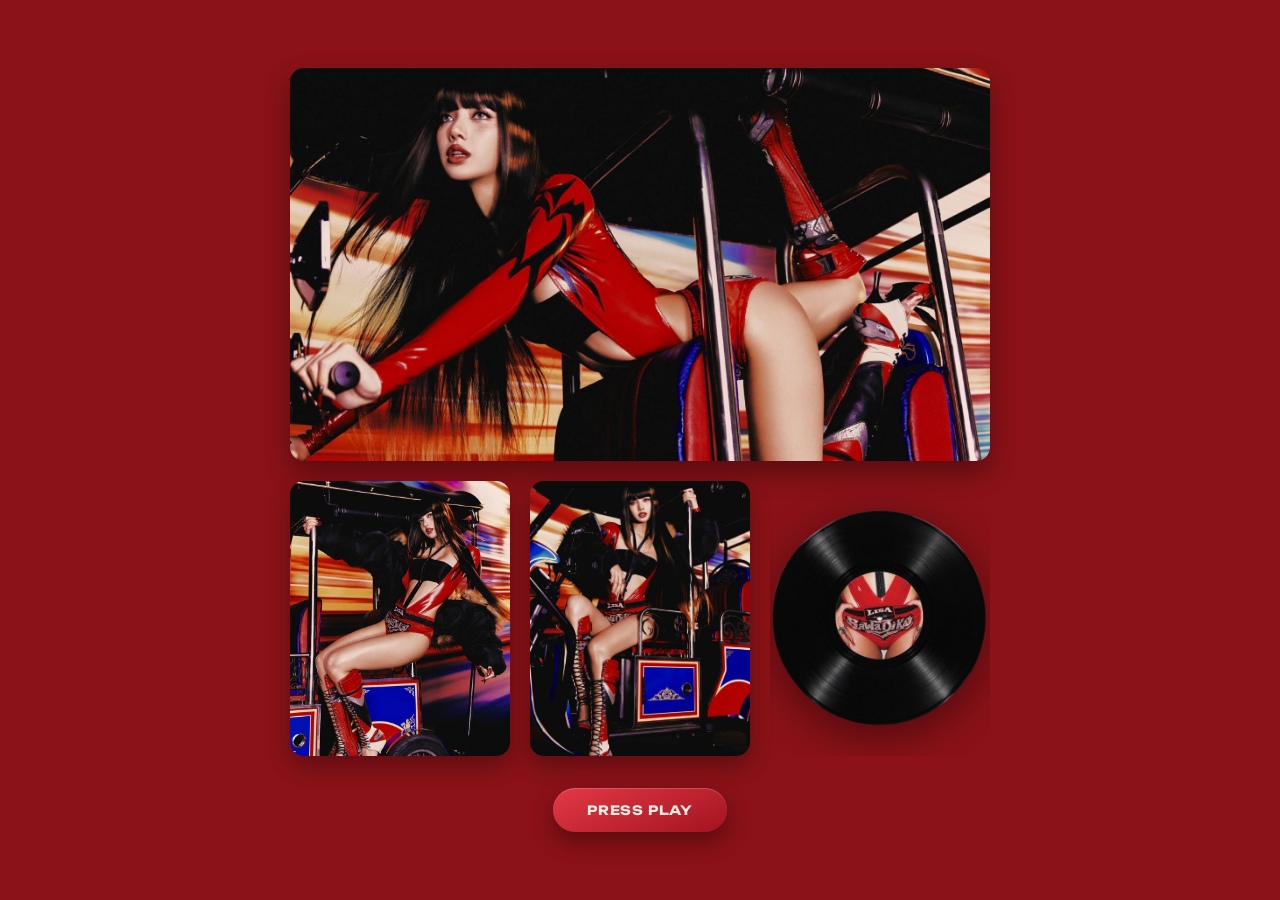
<file: index.html>
<!DOCTYPE html>
<html lang="pt-BR">
<head>
  <meta charset="UTF-8">
  <meta name="viewport" content="width=device-width, initial-scale=1.0">
  <meta name="theme-color" content="#8a1218">
  <title>amoeba — sawadika</title>

  <link rel="preconnect" href="https://fonts.googleapis.com">
  <link rel="preconnect" href="https://fonts.gstatic.com" crossorigin>
  <link href="https://fonts.googleapis.com/css2?family=Unbounded:wght@600;800&family=Manrope:wght@400;500;700&display=swap" rel="stylesheet">
  <link rel="stylesheet" href="style.css">
</head>

<body class="home">
  <main class="page">
    <img
      class="header-img"
      src="assets/hero.jpg"
      alt="Imagem principal"
    >

    <section class="row" aria-label="Conteúdo principal">
      <a class="thumb" href="sobre-1.html" aria-label="Conheça mais sobre Amoeba">
        <img src="assets/foto-1.jpg" alt="Foto 1">
      </a>

      <a class="thumb" href="sobre-2.html" aria-label="Veja curiosidades">
        <img src="assets/foto-2.jpg" alt="Foto 2">
      </a>

      <div class="vinyl-block">
        <img
          class="vinyl"
          id="vinyl"
          src="assets/vinyl.png"
          alt="Vinil da Sawadika"
        >
      </div>
    </section>

    <button class="play-btn" id="playBtn" type="button">
      PRESS PLAY
    </button>
  </main>

  <div class="modal" id="videoModal" aria-hidden="true">
    <div class="modal__backdrop" id="modalBackdrop"></div>

    <div
      class="modal__box modal__box--playlist"
      role="dialog"
      aria-modal="true"
      aria-label="Playlist"
    >
      <button class="modal__close" id="modalClose" type="button" aria-label="Fechar playlist">
        ✕
      </button>



      <h2 class="modal__title">playlist <span>♪～(´ε｀ )</span></h2>

      <ol class="playlist">
        <li><span class="playlist__num">01</span><span class="playlist__song">Dream</span><span class="playlist__artist">LISA</span></li>
        <li><span class="playlist__num">02</span><span class="playlist__song">Amoeba</span><span class="playlist__artist">Clairo</span></li>
        <li><span class="playlist__num">03</span><span class="playlist__song">Life in the Vivid Dream</span><span class="playlist__artist">Grimes</span></li>
        <li><span class="playlist__num">04</span><span class="playlist__song">Talk</span><span class="playlist__artist">beabadoobee</span></li>
        <li><span class="playlist__num">05</span><span class="playlist__song">Maggots for Brains</span><span class="playlist__artist">Olivia Rodrigo</span></li>
        <li><span class="playlist__num">06</span><span class="playlist__song">Disney Princess</span><span class="playlist__artist">Melanie Martinez</span></li>
        <li><span class="playlist__num">07</span><span class="playlist__song">Eternal Sunshine</span><span class="playlist__artist">Ariana Grande</span></li>
        <li><span class="playlist__num">08</span><span class="playlist__song">Ophelia</span><span class="playlist__artist">PinkPantheress</span></li>
        <li><span class="playlist__num">09</span><span class="playlist__song">Saturn</span><span class="playlist__artist">SZA</span></li>
        <li><span class="playlist__num">10</span><span class="playlist__song">Party 4 U</span><span class="playlist__artist">Charli XCX</span></li>
        <li><span class="playlist__num">11</span><span class="playlist__song">Timeless</span><span class="playlist__artist">The Weeknd</span></li>
        <li><span class="playlist__num">12</span><span class="playlist__song">Revolving Door</span><span class="playlist__artist">Tate McRae</span></li>
        <li><span class="playlist__num">13</span><span class="playlist__song">Tell Me Lies</span><span class="playlist__artist">Odetari</span></li>
      </ol>
    </div>
  </div>

  <script src="script.js"></script>
</body>
</html>
</file>
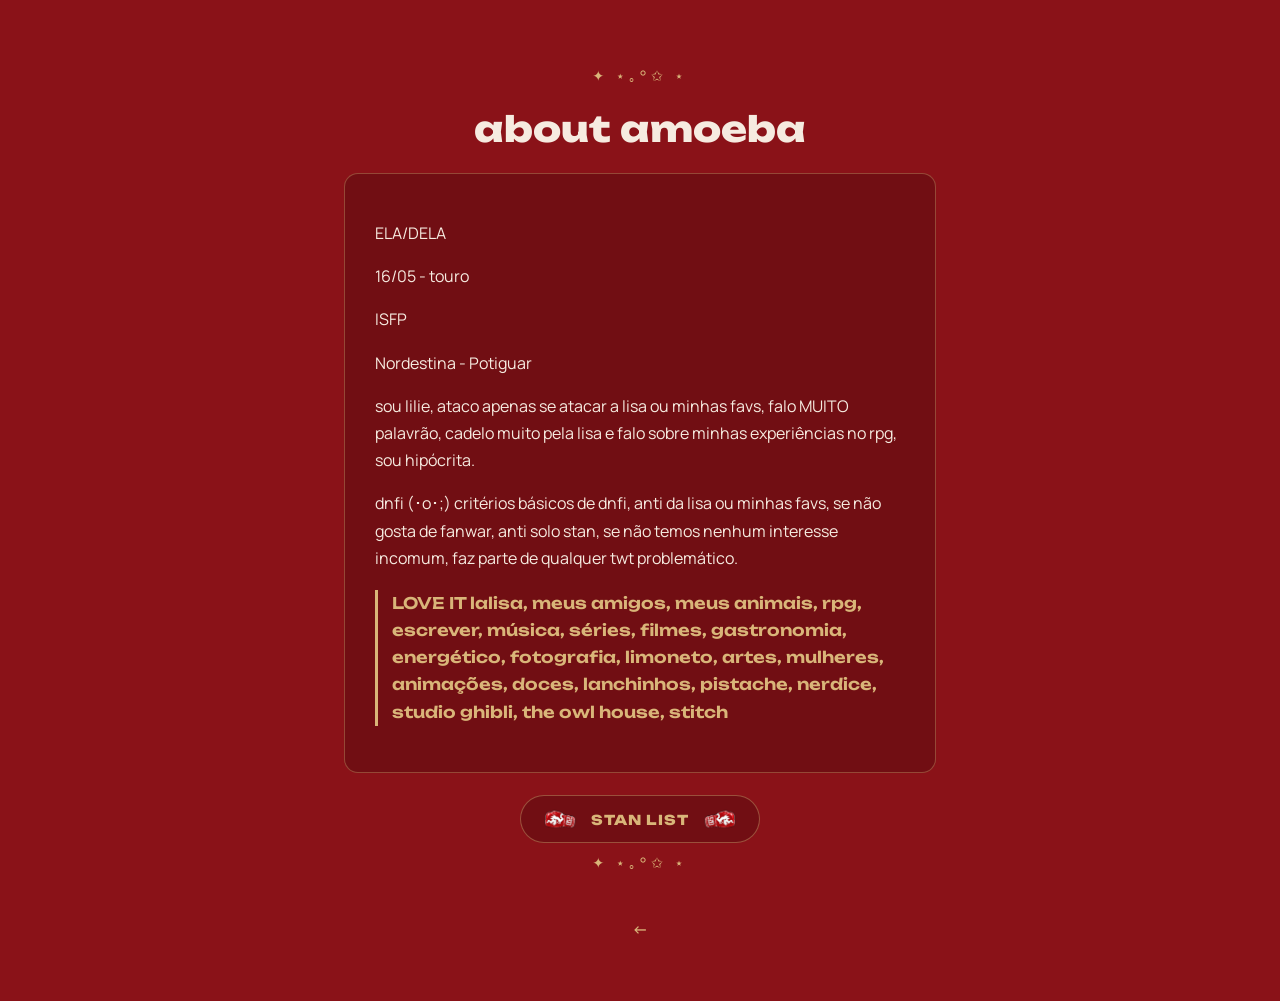
<file: sobre-1.html>
<!DOCTYPE html>
<html lang="pt-BR">

<head>
  <meta charset="UTF-8">
  <meta name="viewport" content="width=device-width, initial-scale=1.0">
  <meta name="theme-color" content="#8a1218">
  <title>About Amoeba</title>

  <link rel="preconnect" href="https://fonts.googleapis.com">
  <link rel="preconnect" href="https://fonts.gstatic.com" crossorigin>
  <link
    href="https://fonts.googleapis.com/css2?family=Unbounded:wght@600;800&family=Manrope:wght@400;500;700&display=swap"
    rel="stylesheet">
  <link rel="stylesheet" href="style.css">
</head>

<body>
  <main class="story">
    <span class="ornament" aria-hidden="true">✦ ⋆｡°✩ ⋆</span>



    <h1>about amoeba</h1>

    <div class="story__box">

      <p>ELA/DELA</p>

      <p>16/05 - touro</p>

      <p>ISFP</p>

      <p>Nordestina - Potiguar</p>

      <p>
        sou lilie, ataco apenas se atacar a lisa ou minhas favs, falo MUITO palavrão, cadelo muito pela lisa e falo
        sobre minhas experiências no rpg, sou hipócrita.
      </p>

      

      <p>
        dnfi (･o･;)
        critérios básicos de dnfi, anti da lisa ou minhas favs, se não gosta de fanwar, anti solo stan, se não temos
        nenhum interesse incomum, faz parte de qualquer twt problemático.
      </p>

      <p class="story__quote">
        LOVE IT
        lalisa, meus amigos, meus animais, rpg, escrever, música, séries, filmes, gastronomia, energético, fotografia, limoneto, artes, mulheres, animações, doces, lanchinhos, pistache, nerdice, studio ghibli, the owl house, stitch
      </p>
    </div>

    <a class="decor-link" href="stan-list.html" aria-label="Ver a stan list">
      <img class="decor-link__icon" src="assets/decor-glove.png" alt="">
      <span class="decor-link__text">stan list</span>
      <img class="decor-link__icon decor-link__icon--flip" src="assets/decor-glove.png" alt="">
    </a>

    <span class="ornament" aria-hidden="true">✦ ⋆｡°✩ ⋆</span>
    <a href="index.html" class="back-link" aria-label="Voltar para a página inicial">←</a>
  </main>
</body>

</html>
</file>
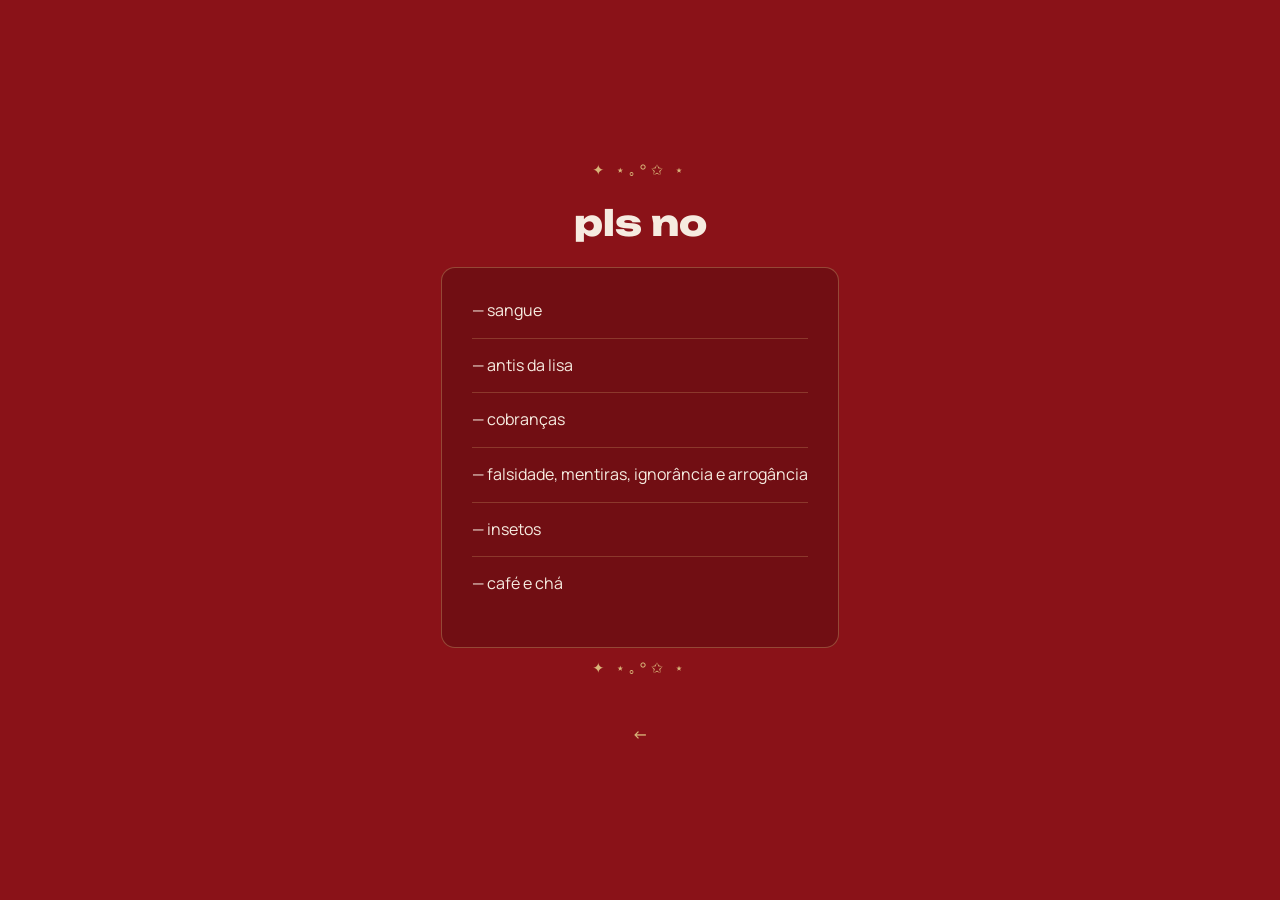
<file: sobre-2.html>
<!DOCTYPE html>
<html lang="pt-BR">
<head>
  <meta charset="UTF-8">
  <meta name="viewport" content="width=device-width, initial-scale=1.0">
  <meta name="theme-color" content="#8a1218">
  <title>Curiosidades</title>

  <link rel="preconnect" href="https://fonts.googleapis.com">
  <link rel="preconnect" href="https://fonts.gstatic.com" crossorigin>
  <link href="https://fonts.googleapis.com/css2?family=Unbounded:wght@600;800&family=Manrope:wght@400;500;700&display=swap" rel="stylesheet">
  <link rel="stylesheet" href="style.css">
</head>

<body>
  <main class="story">
    <span class="ornament" aria-hidden="true">✦ ⋆｡°✩ ⋆</span>

          
    <h1>pls no</h1>

    <div class="story__box">
      <ul class="story__list">
        <li>

          — sangue
        </li>
        <li>

          — antis da lisa
        </li>
        <li>

          — cobranças
        </li>
        <li>

          — falsidade, mentiras, ignorância e arrogância
        </li>

        <li>

          — insetos
        </li>

        <li>

          — café e chá
        </li>
      </ul>
    </div>

    <span class="ornament" aria-hidden="true">✦ ⋆｡°✩ ⋆</span>
    <a href="index.html" class="back-link" aria-label="Voltar para a página inicial">←</a>
  </main>
</body>
</html>
</file>
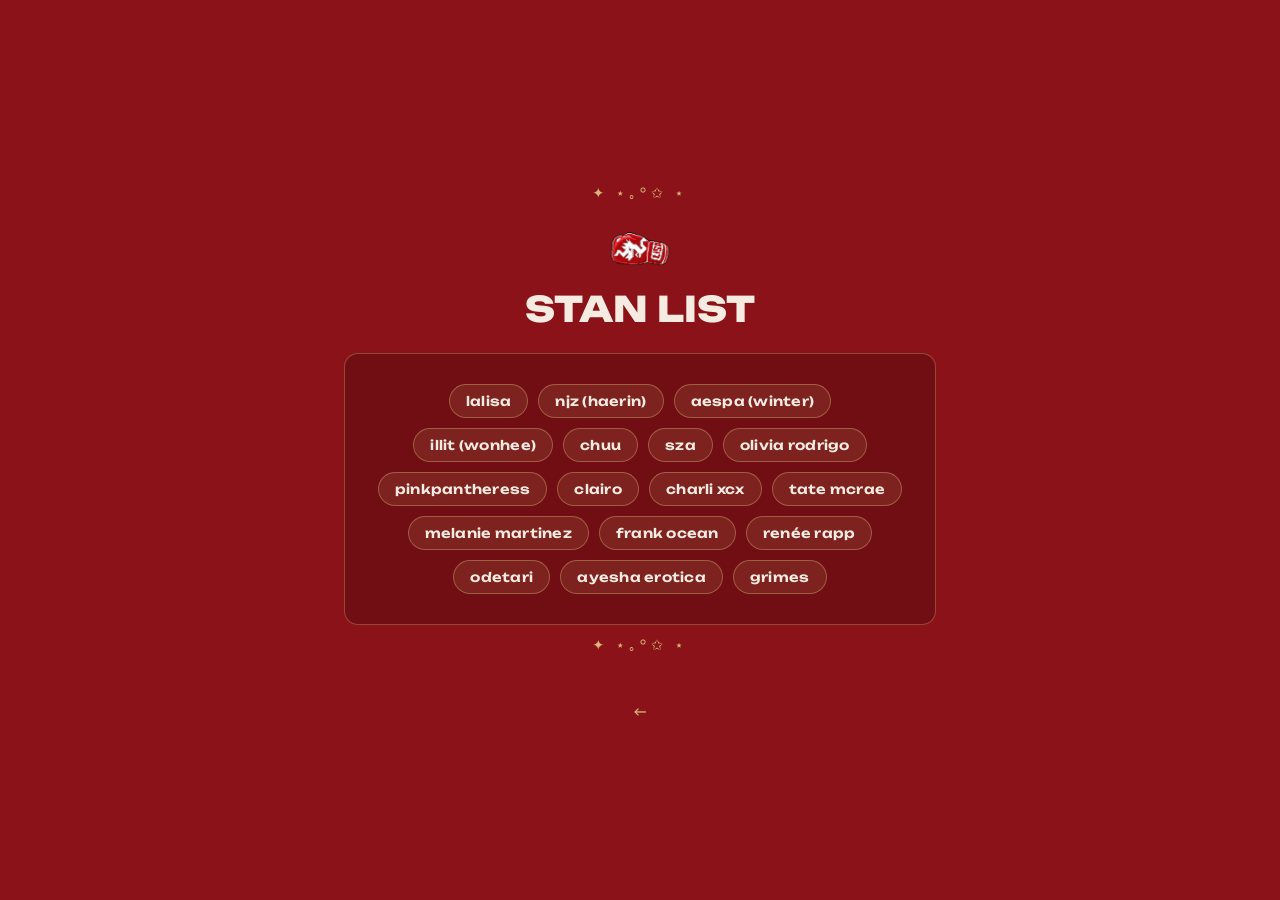
<file: stan-list.html>
<!DOCTYPE html>
<html lang="pt-BR">

<head>
  <meta charset="UTF-8">
  <meta name="viewport" content="width=device-width, initial-scale=1.0">
  <meta name="theme-color" content="#8a1218">
  <title>Stan List</title>

  <link rel="preconnect" href="https://fonts.googleapis.com">
  <link rel="preconnect" href="https://fonts.gstatic.com" crossorigin>
  <link
    href="https://fonts.googleapis.com/css2?family=Unbounded:wght@600;800&family=Manrope:wght@400;500;700&display=swap"
    rel="stylesheet">
  <link rel="stylesheet" href="style.css">
</head>

<body>
  <main class="story">
    <span class="ornament" aria-hidden="true">✦ ⋆｡°✩ ⋆</span>

    <img class="stan-list__icon" src="assets/decor-glove.png" alt="">

    <h1>STAN LIST</h1>

    <div class="story__box story__box--center">
      <ul class="stan-list">
        <li>lalisa</li>
        <li>njz (haerin)</li>
        <li>aespa (winter)</li>
        <li>illit (wonhee)</li>
        <li>chuu</li>
        <li>sza</li>
        <li>olivia rodrigo</li>
        <li>pinkpantheress</li>
        <li>clairo</li>
        <li>charli xcx</li>
        <li>tate mcrae</li>
        <li>melanie martinez</li>
        <li>frank ocean</li>
        <li>renée rapp</li>
        <li>odetari</li>
        <li>ayesha erotica</li>
        <li>grimes</li>
      </ul>
    </div>

    <span class="ornament" aria-hidden="true">✦ ⋆｡°✩ ⋆</span>
    <a href="sobre-1.html" class="back-link" aria-label="Voltar">←</a>
  </main>
</body>

</html>
</file>
<file: style.css>
:root {
  --red-bg:   #8a1218;
  --black:    #100b0b;
  --cream:    #f6ebe0;
  --gold:     #d9b579;

  --font-display: 'Unbounded', system-ui, sans-serif;
  --font-body: 'Manrope', system-ui, sans-serif;
}

* { box-sizing: border-box; }

body {
  margin: 0;
  min-height: 100vh;
  display: flex;
  align-items: center;
  justify-content: center;
  background: var(--red-bg);
  color: var(--cream);
  font-family: var(--font-body);
}

img { max-width: 100%; display: block; }
a { color: inherit; text-decoration: none; }

body.modal-open { overflow: hidden; }

:focus-visible {
  outline: 2px solid var(--gold);
  outline-offset: 3px;
}

@media (prefers-reduced-motion: reduce) {
  * { animation-duration: 0.001ms !important; }
}


.page {
  max-width: 780px;
  margin: 0 auto;
  padding: clamp(20px, 5vw, 40px);
}

.header-img {
  width: 100%;
  border-radius: 14px;
  aspect-ratio: 16 / 9;
  object-fit: cover;
  object-position: center 30%;
  box-shadow: 0 12px 26px rgba(0, 0, 0, 0.35);
}

.row {
  display: grid;
  grid-template-columns: repeat(3, 1fr);
  gap: clamp(12px, 2.5vw, 20px);
  margin-top: clamp(14px, 3vw, 20px);
}

@media (max-width: 620px) {
  .row { gap: 8px; }
}

.thumb {
  display: block;
  border-radius: 14px;
  overflow: hidden;
  aspect-ratio: 4 / 5;
  box-shadow: 0 10px 22px rgba(0, 0, 0, 0.3);
}

.thumb img {
  width: 100%;
  height: 100%;
  object-fit: cover;
  transition: transform 0.4s ease;
}

.thumb:hover img { transform: scale(1.05); }


.vinyl-block {
  display: flex;
  align-items: center;
  justify-content: center;
  aspect-ratio: 4 / 5;
  border-radius: 14px;
  overflow: hidden;
}

.vinyl {
  width: 100%;
  height: 100%;
  object-fit: contain;
  animation: spin 6s linear infinite;
  filter: drop-shadow(0 10px 22px rgba(0, 0, 0, 0.45));
  transition: filter 0.3s ease;
}

.vinyl.is-playing {
  animation-duration: 2.2s;
  filter: drop-shadow(0 14px 30px rgba(0, 0, 0, 0.55));
}

@keyframes spin {
  to { transform: rotate(360deg); }
}

.play-btn {
  display: block;
  margin: clamp(20px, 4vw, 32px) auto 0;
  font-family: var(--font-display);
  font-weight: 700;
  font-size: 0.8rem;
  letter-spacing: 0.06em;
  color: var(--cream);
  background: linear-gradient(155deg, #e33947, #a3131f);
  border: none;
  padding: 14px 34px;
  border-radius: 999px;
  cursor: pointer;
  box-shadow:
    0 10px 22px rgba(0, 0, 0, 0.35),
    inset 0 1px 0 rgba(255, 255, 255, 0.18);
  transition: transform 0.2s ease, box-shadow 0.2s ease;
}

.play-btn:hover {
  transform: translateY(-2px);
  box-shadow:
    0 14px 26px rgba(0, 0, 0, 0.4),
    inset 0 1px 0 rgba(255, 255, 255, 0.22);
}

.play-btn:active { transform: translateY(0); }

.modal {
  position: fixed;
  inset: 0;
  z-index: 1000;
  display: flex;
  align-items: center;
  justify-content: center;
  padding: 20px;
  opacity: 0;
  pointer-events: none;
  transition: opacity 0.25s ease;
}

.modal.is-open { opacity: 1; pointer-events: auto; }

.modal__backdrop {
  position: absolute;
  inset: 0;
  background: rgba(10, 5, 5, 0.85);
}

.modal__box {
  position: relative;
  z-index: 1;
  width: min(720px, 100%);
  background: var(--black);
  border-radius: 14px;
  padding: 14px;
  transform: scale(0.94);
  transition: transform 0.3s ease;
}

.modal.is-open .modal__box { transform: scale(1); }

.modal__box video {
  width: 100%;
  border-radius: 10px;
  background: #000;
}

/* ---------- modal da playlist ---------- */
.modal__box--playlist {
  width: min(460px, 100%);
  max-height: 86vh;
  overflow-y: auto;
  padding: clamp(28px, 6vw, 40px) clamp(20px, 5vw, 30px) 28px;
  border: 1px solid rgba(217, 181, 121, 0.25);
}

.modal__decor {
  position: absolute;
  width: 58px;
  height: auto;
  filter: drop-shadow(0 6px 10px rgba(0, 0, 0, 0.5));
  pointer-events: none;
}

.modal__decor--tl { top: -16px; left: -14px; transform: rotate(-14deg); }
.modal__decor--tr { top: -14px; right: -16px; transform: rotate(12deg); width: 52px; }
.modal__decor--bl { bottom: -12px; left: -16px; transform: rotate(10deg); width: 50px; }
.modal__decor--br { bottom: -18px; right: -14px; transform: rotate(-10deg); }

@media (max-width: 480px) {
  .modal__decor { width: 42px; }
  .modal__decor--tr, .modal__decor--bl { width: 38px; }
}

.modal__title {
  font-family: var(--font-display);
  font-weight: 800;
  font-size: 1.3rem;
  text-align: center;
  margin: 0 0 20px;
  color: var(--cream);
}

.modal__title span {
  display: block;
  font-family: var(--font-body);
  font-weight: 500;
  font-size: 0.85rem;
  color: var(--gold);
  margin-top: 4px;
}

.playlist {
  list-style: none;
  margin: 0;
  padding: 0;
  display: grid;
  gap: 2px;
}

.playlist li {
  display: grid;
  grid-template-columns: 26px 1fr auto;
  align-items: baseline;
  gap: 10px;
  padding: 9px 4px;
  border-bottom: 1px solid rgba(217, 181, 121, 0.15);
}

.playlist li:last-child { border-bottom: none; }

.playlist__num {
  font-family: var(--font-display);
  font-size: 0.7rem;
  color: var(--gold);
}

.playlist__song {
  font-weight: 600;
  font-size: 0.92rem;
  color: var(--cream);
}

.playlist__artist {
  font-size: 0.78rem;
  color: rgba(246, 235, 224, 0.6);
  text-align: right;
  white-space: nowrap;
}

.modal__close {
  position: absolute;
  top: -14px;
  right: -14px;
  width: 32px;
  height: 32px;
  border-radius: 50%;
  border: none;
  background: var(--gold);
  color: var(--black);
  font-size: 0.9rem;
  cursor: pointer;
  z-index: 2;
}


.story {
  max-width: 640px;
  margin: 0 auto;
  padding: clamp(30px, 6vw, 56px) clamp(20px, 5vw, 24px) 60px;
  text-align: center;
}

.ornament {
  display: block;
  color: var(--gold);
  letter-spacing: 0.3em;
  font-size: 0.9rem;
  margin: 10px 0 22px;
}

.story__photo {
  width: 100%;
  max-width: 340px;
  aspect-ratio: 4 / 5;
  object-fit: cover;
  border-radius: 14px;
  margin: 0 auto 26px;
  box-shadow: 0 12px 26px rgba(0, 0, 0, 0.35);
  border: 3px solid var(--gold);
}

.story h1 {
  font-family: var(--font-display);
  font-weight: 800;
  font-size: clamp(1.6rem, 5vw, 2.2rem);
  margin: 0 0 22px;
}

.story__box {
  background: rgba(0, 0, 0, 0.18);
  border: 1px solid rgba(217, 181, 121, 0.35);
  border-radius: 14px;
  padding: clamp(20px, 4vw, 30px);
  text-align: left;
}

.story__box p {
  line-height: 1.7;
  font-size: 1rem;
  color: var(--cream);
}

.story__quote {
  font-family: var(--font-display);
  font-weight: 600;
  font-size: 1rem !important;
  color: var(--gold) !important;
  border-left: 3px solid var(--gold);
  padding-left: 14px;
  margin-top: 18px !important;
}

.story__list {
  list-style: none;
  margin: 0 0 6px;
  padding: 0;
  display: grid;
  gap: 14px;
}

.story__list li {
  font-size: 1rem;
  line-height: 1.6;
  padding-bottom: 14px;
  border-bottom: 1px solid rgba(217, 181, 121, 0.25);
}

.story__list li:last-child { border-bottom: none; }

.story__list span {
  display: block;
  font-family: var(--font-display);
  font-weight: 600;
  color: var(--gold);
  font-size: 0.9rem;
  margin-bottom: 3px;
}

.back-link {
  display: inline-block;
  margin-top: 24px;
  font-weight: 600;
  color: var(--gold);
  border-bottom: 1px solid transparent;
}

.back-link:hover { border-color: var(--gold); }

/* ---------- decoração clicável (luvinha -> stan list) ---------- */
.decor-link {
  display: flex;
  align-items: center;
  justify-content: center;
  gap: 14px;
  margin: 22px auto 0;
  padding: 10px 22px;
  width: fit-content;
  border: 1px solid rgba(217, 181, 121, 0.4);
  border-radius: 999px;
  background: rgba(0, 0, 0, 0.18);
  transition: transform 0.25s ease, background 0.25s ease, border-color 0.25s ease;
}

.decor-link:hover {
  transform: translateY(-2px);
  background: rgba(0, 0, 0, 0.3);
  border-color: var(--gold);
}

.decor-link__icon {
  width: 34px;
  height: auto;
  transition: transform 0.25s ease;
}

.decor-link__icon--flip { transform: scaleX(-1); }

.decor-link:hover .decor-link__icon { transform: scale(1.12); }
.decor-link:hover .decor-link__icon--flip { transform: scaleX(-1) scale(1.12); }

.decor-link__text {
  font-family: var(--font-display);
  font-weight: 800;
  font-size: 0.85rem;
  letter-spacing: 0.08em;
  text-transform: uppercase;
  color: var(--gold);
}

/* ---------- página da stan list ---------- */
.stan-list__icon {
  width: 64px;
  height: auto;
  margin: 0 auto 14px;
}

.story__box--center { text-align: center; }

.stan-list {
  list-style: none;
  margin: 0;
  padding: 0;
  display: flex;
  flex-wrap: wrap;
  gap: 10px;
  justify-content: center;
}

.stan-list li {
  font-family: var(--font-display);
  font-weight: 600;
  font-size: 0.82rem;
  letter-spacing: 0.02em;
  color: var(--cream);
  background: rgba(217, 181, 121, 0.12);
  border: 1px solid rgba(217, 181, 121, 0.4);
  padding: 8px 16px;
  border-radius: 999px;
}
</file>
